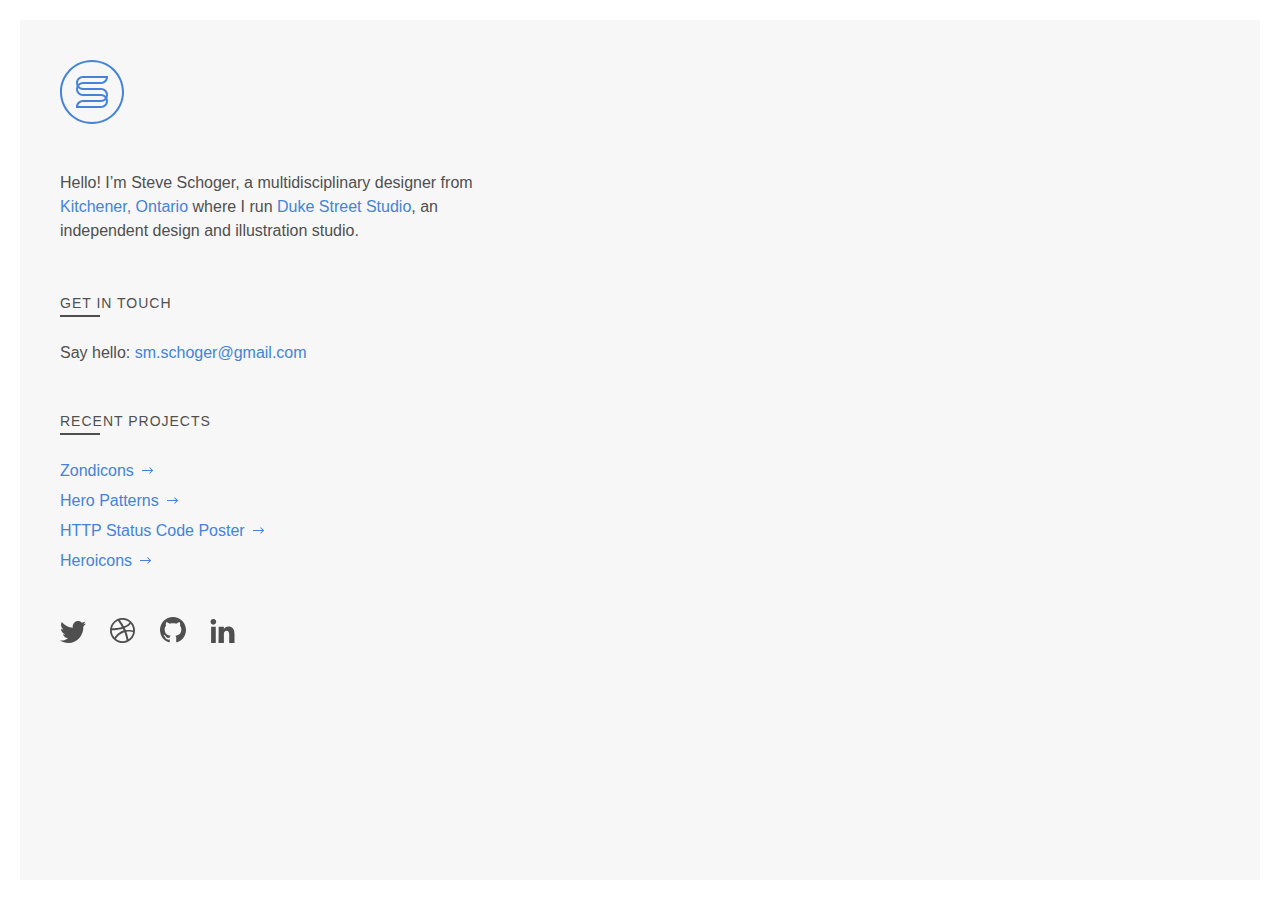
<file: index.html>
<!DOCTYPE html>
<html lang="en">

<head>
    <meta http-equiv="Content-Type" content="text/html; charset=UTF-8">
    <meta name="viewport" content="width=device-width ,  user-scalable=no">
    <meta http-equiv="X-UA-Compatible" content="IE=edge">
    <meta name="google-site-verification" content="CIyIi6AI4lrZsbTfUEgL05oFzQHLnaniMd3qiBqOIDM" />
    <meta name="description" content="Steve Schoger">
    <title>Steve Schoger - UI Graphic Designer</title>
    <link href="css/reset.css" rel="stylesheet" type="text/css">
    <link href="css/main.css" rel="stylesheet" type="text/css">
    <link type="text/css" rel="stylesheet" href="//fast.fonts.net/cssapi/10f37207-0e28-4555-b7b4-e70a13d03463.css" />
    <!--[if lt IE 9]>
			<script src="https://oss.maxcdn.com/libs/html5shiv/3.7.0/html5shiv.js"></script>
			<script src="https://oss.maxcdn.com/libs/respond.js/1.4.2/respond.min.js"></script>
			<script>
				document.createElement('nav');
				document.createElement('section');
				document.createElement('figure');
			</script>
		<![endif]-->
</head>

<body>
    <div class="main-wrapper">
        <div class="top-border"></div>
        <div class="container">
            <div class="logo">
                <svg width="64" height="64" viewBox="0 0 64 64" xmlns="http://www.w3.org/2000/svg">
                    <path class="svg-logo" d="M0 32C0 14.327 14.323 0 32 0c17.673 0 32 14.323 32 32 0 17.673-14.323 32-32 32C14.327 64 0 49.677 0 32zm32 30c16.57 0 30-13.43 30-30S48.57 2 32 2 2 15.43 2 32s13.43 30 30 30zm-9-22h18c1.636 0 3.088-.786 4-2-.912-1.214-2.364-2-4-2H23c-3.866 0-7-3.134-7-7 0-1.074.242-2.09.674-3-.432-.91-.674-1.926-.674-3 0-3.866 3.134-7 7-7v2c-2.76 0-5 2.24-5 5 0 .343.034.677.1 1 1.263-1.237 2.992-2 4.9-2h18c2.42 0 4.437-1.718 4.9-4H23v-2h25v1c0 3.866-3.134 7-7 7H23c-1.636 0-3.088.786-4 2 .912 1.214 2.364 2 4 2h18c3.866 0 7 3.134 7 7 0 1.074-.242 2.09-.674 3 .432.91.674 1.926.674 3 0 3.866-3.134 7-7 7v-2H18.1c.463-2.282 2.48-4 4.9-4h18c1.908 0 3.637-.763 4.9-2 .066.323.1.657.1 1 0 2.76-2.24 5-5 5l.004 2H16v-1c0-3.866 3.134-7 7-7zm0-6c-2.76 0-5-2.24-5-5 0-.343.034-.677.1-1 1.263 1.237 2.992 2 4.9 2h18c2.76 0 5 2.24 5 5 0 .343-.034.677-.1 1-1.263-1.237-2.992-2-4.9-2H23z" fill-rule="evenodd" />
                </svg>
            </div>
            <p>Hello! I’m Steve Schoger, a multidisciplinary designer from <a href="https://www.google.ca/maps/place/Kitchener,+ON/@43.430349,-80.6163985,11z/data=!3m1!4b1!4m5!3m4!1s0x882bf48c03ee5105:0x9525f8e6df5f544b!8m2!3d43.450301!4d-80.4831917">Kitchener, Ontario</a> where I run <a href="http://www.dukestreetstudio.com/">Duke Street Studio</a>, an independent design and illustration studio.</p>
            <div class="projects-title">Get in touch</div>
            <div class="line-seperator"></div>
            <ul class="projects">
                <li>Say hello: <a href="mailto:&#115;&#109;&#046;&#115;&#099;&#104;&#111;&#103;&#101;&#114;&#064;&#103;&#109;&#097;&#105;&#108;&#046;&#099;&#111;&#109;">&#115;&#109;&#046;&#115;&#099;&#104;&#111;&#103;&#101;&#114;&#064;&#103;&#109;&#097;&#105;&#108;&#046;&#099;&#111;&#109;</a></li>
            </ul>
            <div class="projects-title">Recent Projects</div>
            <div class="line-seperator"></div>
            <ul class="projects">
                <li><a href="http://www.zondicons.com/">Zondicons<svg width="12" height="7" viewBox="0 0 12 7" xmlns="http://www.w3.org/2000/svg"><path class="icon-link" d="M9.293 3H0v1h9.293L7.146 6.146l.708.708L11.207 3.5 7.854.146l-.708.708L9.293 3" fill-rule="evenodd"/></svg></a></li>
                <li><a href="http://www.heropatterns.com/">Hero Patterns<svg width="12" height="7" viewBox="0 0 12 7" xmlns="http://www.w3.org/2000/svg"><path class="icon-link" d="M9.293 3H0v1h9.293L7.146 6.146l.708.708L11.207 3.5 7.854.146l-.708.708L9.293 3" fill-rule="evenodd"/></svg></a></li>
                <li><a href="http://www.steveschoger.com/status-code-poster/">HTTP Status Code Poster<svg width="12" height="7" viewBox="0 0 12 7" xmlns="http://www.w3.org/2000/svg"><path class="icon-link" d="M9.293 3H0v1h9.293L7.146 6.146l.708.708L11.207 3.5 7.854.146l-.708.708L9.293 3" fill-rule="evenodd"/></svg></a></li>
                <li><a href="http://www.heroicons.com">Heroicons<svg width="12" height="7" viewBox="0 0 12 7" xmlns="http://www.w3.org/2000/svg"><path class="icon-link" d="M9.293 3H0v1h9.293L7.146 6.146l.708.708L11.207 3.5 7.854.146l-.708.708L9.293 3" fill-rule="evenodd"/></svg></a></li>
            </ul>
            <ul class="social">
                <li>
                    <a href="https://www.twitter.com/steveschoger">
                        <svg width="26" height="22" viewBox="0 0 26 22" xmlns="http://www.w3.org/2000/svg">
                            <path class="social-icon" d="M22.937 3.478c1.102-.686 1.947-1.775 2.344-3.07-1.03.636-2.17 1.097-3.387 1.346C20.923.674 19.535 0 18 0c-2.945 0-5.332 2.487-5.332 5.553 0 .436.044.86.136 1.265-4.432-.232-8.362-2.44-10.994-5.803-.46.823-.722 1.777-.722 2.794 0 1.924.942 3.624 2.373 4.622-.873-.028-1.696-.28-2.416-.694v.068c0 2.692 1.837 4.937 4.28 5.445-.448.132-.918.197-1.407.197-.343 0-.68-.033-1.002-.1.677 2.207 2.648 3.815 4.983 3.858-1.827 1.49-4.127 2.377-6.625 2.377-.43 0-.856-.024-1.273-.077C2.36 21.08 5.164 22 8.177 22c9.813 0 15.175-8.463 15.175-15.802 0-.24-.003-.48-.014-.718 1.043-.783 1.95-1.762 2.662-2.876-.957.442-1.985.74-3.063.874z" fill-rule="evenodd" />
                        </svg>
                    </a>
                </li>
                <li>
                    <a href="https://www.dribbble.com/steveschoger">
                        <svg width="25" height="25" viewBox="0 0 25 25" xmlns="http://www.w3.org/2000/svg">
                            <path class="social-icon" d="M24.746 9.984c-.163-.804-.41-1.594-.73-2.35-.31-.74-.7-1.455-1.152-2.122-.447-.662-.96-1.285-1.524-1.85-.566-.565-1.188-1.078-1.85-1.525-.668-.453-1.383-.84-2.124-1.154-.755-.317-1.546-.566-2.35-.727C14.195.086 13.347 0 12.502 0c-.847 0-1.694.087-2.517.256-.803.16-1.594.41-2.35.727-.74.315-1.455.7-2.124 1.154-.662.447-1.284.96-1.85 1.526-.566.564-1.077 1.187-1.524 1.85-.453.666-.84 1.38-1.154 2.12-.32.757-.565 1.547-.73 2.35C.086 10.806 0 11.654 0 12.5c0 .847.085 1.695.253 2.52.164.8.41 1.592.73 2.346.312.74.7 1.456 1.153 2.125.447.663.958 1.283 1.524 1.85.566.565 1.188 1.076 1.85 1.523.668.453 1.383.84 2.124 1.154.755.32 1.546.563 2.35.727.822.17 1.67.256 2.517.256s1.694-.085 2.517-.256c.803-.164 1.594-.408 2.35-.727.74-.313 1.455-.7 2.122-1.154.662-.447 1.284-.958 1.85-1.524.564-.567 1.077-1.187 1.524-1.85.45-.668.84-1.383 1.153-2.124.32-.754.566-1.546.73-2.347.168-.825.253-1.673.253-2.52s-.085-1.695-.254-2.516zm-1.573 2.41c-.155-.034-3.768-.812-7.435-.35l-.23-.55c-.225-.523-.463-1.04-.71-1.55 4.215-1.72 5.926-4.196 5.946-4.225 1.497 1.82 2.404 4.14 2.43 6.673zM19.55 4.488c-.026.04-1.546 2.355-5.576 3.864-1.825-3.352-3.83-6.016-3.99-6.227.807-.196 1.65-.3 2.517-.3 2.703 0 5.17 1.007 7.05 2.662zM9.944 2.135H9.94l-.03.008.033-.008zm-1.998.71c.14.19 2.117 2.866 3.965 6.15-5.126 1.363-9.576 1.31-9.858 1.304.694-3.307 2.915-6.048 5.893-7.454zM1.825 12.5c0-.114.005-.226.008-.337.188.004 5.464.123 10.96-1.522.306.6.6 1.208.866 1.815-.142.04-.282.082-.42.128-5.762 1.862-8.685 7.045-8.685 7.045s.005.004.005.006c-1.7-1.892-2.736-4.392-2.736-7.135zM12.5 23.173c-2.583 0-4.953-.918-6.8-2.445.14.112.24.185.24.185s2.045-4.462 8.376-6.668c.024-.01.047-.016.072-.024 1.503 3.904 2.12 7.173 2.28 8.106-1.28.543-2.69.844-4.167.844zm5.966-1.82c-.11-.644-.678-3.778-2.08-7.625 3.448-.552 6.434.393 6.655.465-.474 2.974-2.178 5.54-4.574 7.158z" fill-rule="evenodd" />
                        </svg>
                    </a>
                </li>
                <li>
                    <a href="https://www.github.com/sschoger">
                        <svg width="26" height="26" viewBox="0 0 26 26" xmlns="http://www.w3.org/2000/svg">
                            <path class="social-icon" d="M13 0C5.82 0 0 5.82 0 13c0 5.744 3.725 10.616 8.89 12.335.65.12.888-.28.888-.626 0-.31-.01-1.127-.018-2.212-3.616.785-4.38-1.743-4.38-1.743-.59-1.502-1.442-1.902-1.442-1.902-1.18-.806.09-.79.09-.79 1.304.092 1.99 1.34 1.99 1.34 1.16 1.987 3.043 1.413 3.784 1.08.118-.84.454-1.413.825-1.737-2.887-.328-5.922-1.444-5.922-6.426 0-1.418.507-2.58 1.34-3.488-.135-.33-.58-1.65.126-3.44 0 0 1.092-.35 3.576 1.332 1.037-.288 2.15-.432 3.254-.438 1.105.006 2.217.15 3.255.438 2.482-1.682 3.57-1.332 3.57-1.332.71 1.79.265 3.11.13 3.44.834.908 1.337 2.07 1.337 3.488 0 4.995-3.04 6.094-5.935 6.415.466.402.882 1.195.882 2.408 0 1.737-.017 3.14-.017 3.566 0 .347.235.75.894.624C22.28 23.61 26 18.742 26 13c0-7.18-5.82-13-13-13" fill="#000" fill-rule="evenodd" />
                        </svg>
                    </a>
                </li>
                <li>
                    <a href="https://www.linkedin.com/in/steve-schoger-1298831b">
                        <svg width="25" height="24" viewBox="0 0 25 24" xmlns="http://www.w3.org/2000/svg">
                            <path class="social-icon" d="M1.105 7.696h4.678v16.302H1.105V7.696zm2.22-2.04H3.29C1.6 5.657.5 4.41.5 2.833.5 1.222 1.63 0 3.357 0c1.726 0 2.787 1.22 2.82 2.828 0 1.578-1.094 2.83-2.852 2.83zM24.5 24h-5.304v-8.438c0-2.208-.83-3.714-2.655-3.714-1.394 0-2.17 1.016-2.532 1.998-.135.35-.114.84-.114 1.332V24H8.64s.067-14.946 0-16.304h5.254v2.558c.31-1.118 1.99-2.715 4.67-2.715 3.324 0 5.936 2.346 5.936 7.394V24z" fill-rule="evenodd" />
                        </svg>
                    </a>
                </li>
            </ul>
        </div>
    </div>
</body>

</html>
</file>
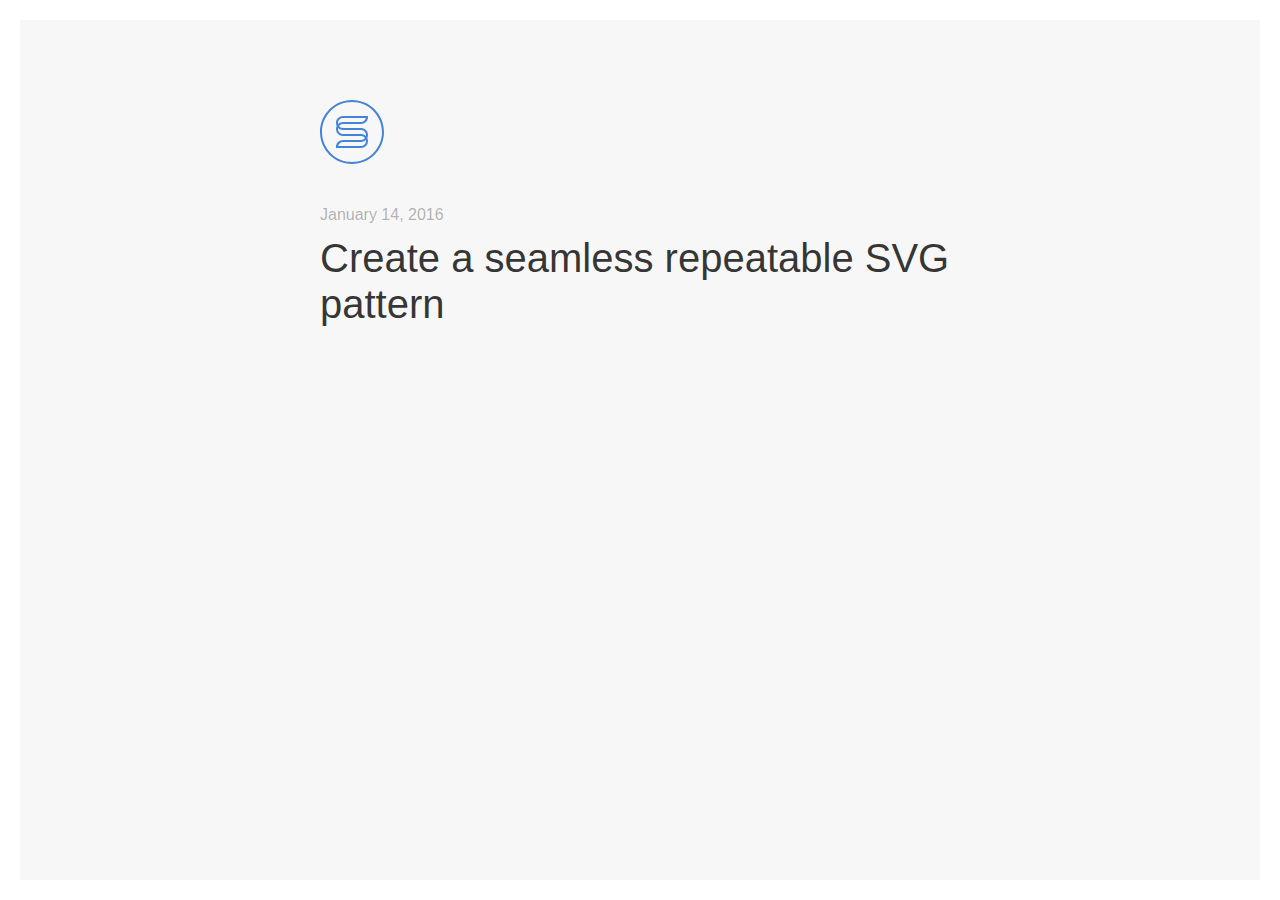
<file: 2017/article-001.html>
<!DOCTYPE html>
<html lang="en">

<head>
    <meta http-equiv="Content-Type" content="text/html; charset=UTF-8">
    <meta name="viewport" content="width=device-width ,  user-scalable=no">
    <meta http-equiv="X-UA-Compatible" content="IE=edge">
    <meta name="google-site-verification" content="CIyIi6AI4lrZsbTfUEgL05oFzQHLnaniMd3qiBqOIDM" />
    <meta name="description" content="Steve Schoger">
    <title>Steve Schoger - UI Graphic Designer</title>
    <link href="../css/reset.css" rel="stylesheet" type="text/css">
    <link href="../css/blog.css" rel="stylesheet" type="text/css">
    <link type="text/css" rel="stylesheet" href="//fast.fonts.net/cssapi/10f37207-0e28-4555-b7b4-e70a13d03463.css" />
    <!--[if lt IE 9]>
            <script src="https://oss.maxcdn.com/libs/html5shiv/3.7.0/html5shiv.js"></script>
            <script src="https://oss.maxcdn.com/libs/respond.js/1.4.2/respond.min.js"></script>
            <script>
                document.createElement('nav');
                document.createElement('section');
                document.createElement('figure');
            </script>
        <![endif]-->
</head>

<body>
    <div class="main-wrapper">
        <div class="top-border"></div>
        <div class="container">
            <div class="logo">
                <svg width="64" height="64" viewBox="0 0 64 64" xmlns="http://www.w3.org/2000/svg">
                    <path class="svg-logo" d="M0 32C0 14.327 14.323 0 32 0c17.673 0 32 14.323 32 32 0 17.673-14.323 32-32 32C14.327 64 0 49.677 0 32zm32 30c16.57 0 30-13.43 30-30S48.57 2 32 2 2 15.43 2 32s13.43 30 30 30zm-9-22h18c1.636 0 3.088-.786 4-2-.912-1.214-2.364-2-4-2H23c-3.866 0-7-3.134-7-7 0-1.074.242-2.09.674-3-.432-.91-.674-1.926-.674-3 0-3.866 3.134-7 7-7v2c-2.76 0-5 2.24-5 5 0 .343.034.677.1 1 1.263-1.237 2.992-2 4.9-2h18c2.42 0 4.437-1.718 4.9-4H23v-2h25v1c0 3.866-3.134 7-7 7H23c-1.636 0-3.088.786-4 2 .912 1.214 2.364 2 4 2h18c3.866 0 7 3.134 7 7 0 1.074-.242 2.09-.674 3 .432.91.674 1.926.674 3 0 3.866-3.134 7-7 7v-2H18.1c.463-2.282 2.48-4 4.9-4h18c1.908 0 3.637-.763 4.9-2 .066.323.1.657.1 1 0 2.76-2.24 5-5 5l.004 2H16v-1c0-3.866 3.134-7 7-7zm0-6c-2.76 0-5-2.24-5-5 0-.343.034-.677.1-1 1.263 1.237 2.992 2 4.9 2h18c2.76 0 5 2.24 5 5 0 .343-.034.677-.1 1-1.263-1.237-2.992-2-4.9-2H23z" fill-rule="evenodd" />
                </svg>
            </div>
            <div class="article-time">January 14, 2016</div>
            <h1>Create a seamless repeatable SVG pattern</h1>
            
        </div>
    </div>
</body>

</html>
</file>
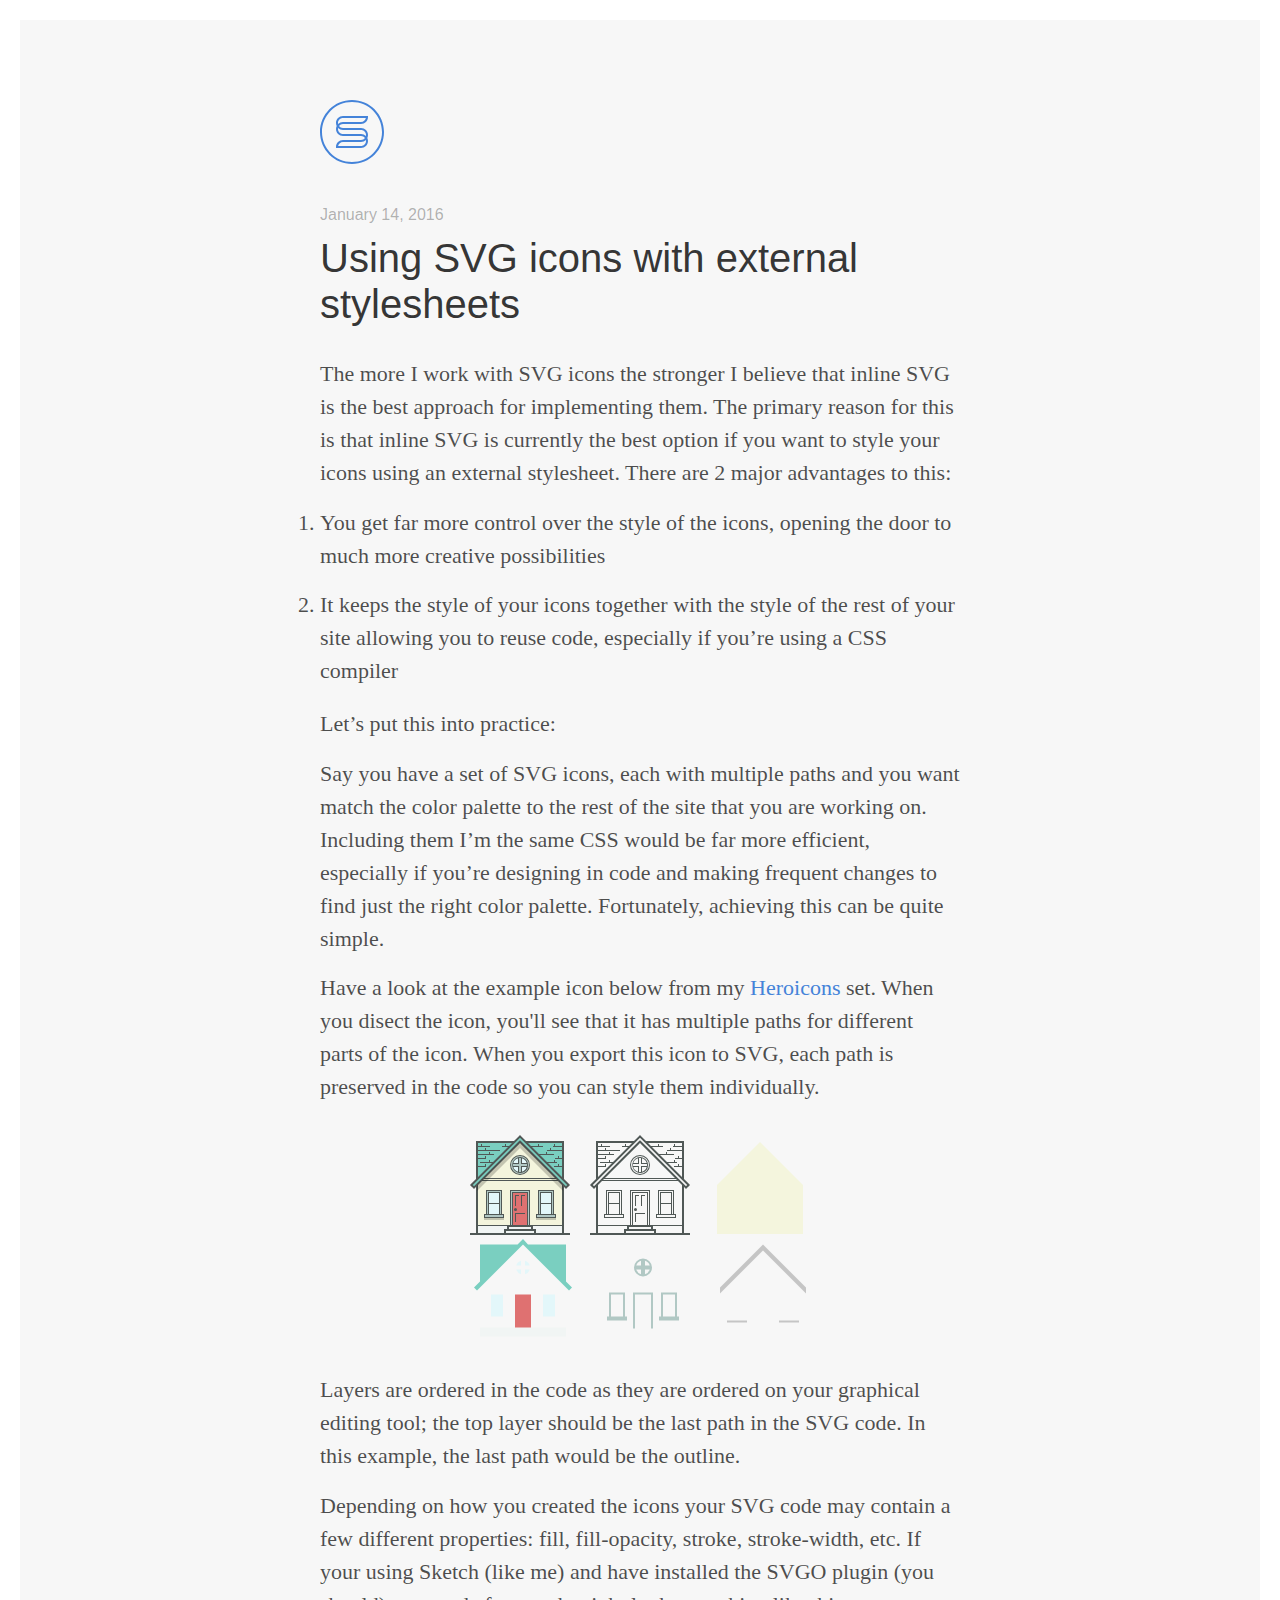
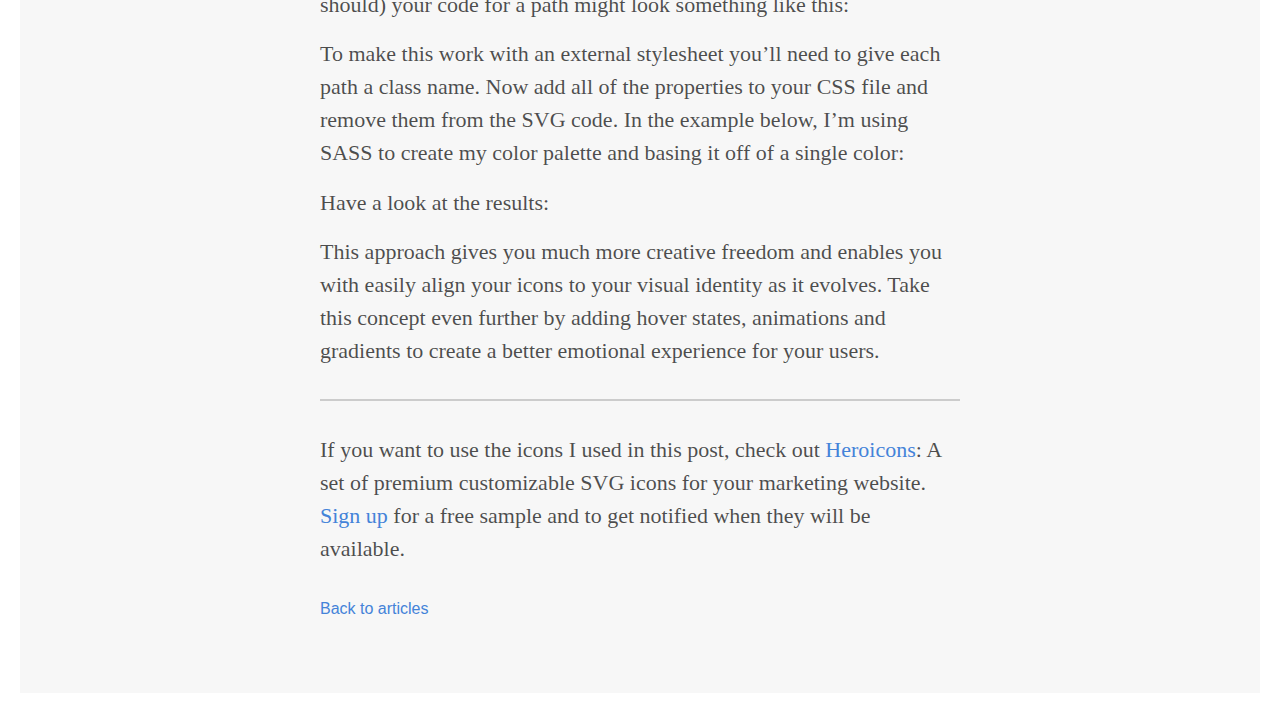
<file: 2017/article-002.html>
<!DOCTYPE html>
<html lang="en">

<head>
    <meta http-equiv="Content-Type" content="text/html; charset=UTF-8">
    <meta name="viewport" content="width=device-width ,  user-scalable=no">
    <meta http-equiv="X-UA-Compatible" content="IE=edge">
    <meta name="google-site-verification" content="CIyIi6AI4lrZsbTfUEgL05oFzQHLnaniMd3qiBqOIDM" />
    <meta name="description" content="Steve Schoger">
    <title>Steve Schoger - UI Graphic Designer</title>
    <link href="../css/reset.css" rel="stylesheet" type="text/css">
    <link href="../css/blog.css" rel="stylesheet" type="text/css">
    <link type="text/css" rel="stylesheet" href="//fast.fonts.net/cssapi/10f37207-0e28-4555-b7b4-e70a13d03463.css" />
    <!--[if lt IE 9]>
            <script src="https://oss.maxcdn.com/libs/html5shiv/3.7.0/html5shiv.js"></script>
            <script src="https://oss.maxcdn.com/libs/respond.js/1.4.2/respond.min.js"></script>
            <script>
                document.createElement('nav');
                document.createElement('section');
                document.createElement('figure');
            </script>
        <![endif]-->
</head>

<body>
    <div class="main-wrapper">
        <div class="top-border"></div>
        <div class="container">
            <div class="logo">
                <svg width="64" height="64" viewBox="0 0 64 64" xmlns="http://www.w3.org/2000/svg">
                    <path class="svg-logo" d="M0 32C0 14.327 14.323 0 32 0c17.673 0 32 14.323 32 32 0 17.673-14.323 32-32 32C14.327 64 0 49.677 0 32zm32 30c16.57 0 30-13.43 30-30S48.57 2 32 2 2 15.43 2 32s13.43 30 30 30zm-9-22h18c1.636 0 3.088-.786 4-2-.912-1.214-2.364-2-4-2H23c-3.866 0-7-3.134-7-7 0-1.074.242-2.09.674-3-.432-.91-.674-1.926-.674-3 0-3.866 3.134-7 7-7v2c-2.76 0-5 2.24-5 5 0 .343.034.677.1 1 1.263-1.237 2.992-2 4.9-2h18c2.42 0 4.437-1.718 4.9-4H23v-2h25v1c0 3.866-3.134 7-7 7H23c-1.636 0-3.088.786-4 2 .912 1.214 2.364 2 4 2h18c3.866 0 7 3.134 7 7 0 1.074-.242 2.09-.674 3 .432.91.674 1.926.674 3 0 3.866-3.134 7-7 7v-2H18.1c.463-2.282 2.48-4 4.9-4h18c1.908 0 3.637-.763 4.9-2 .066.323.1.657.1 1 0 2.76-2.24 5-5 5l.004 2H16v-1c0-3.866 3.134-7 7-7zm0-6c-2.76 0-5-2.24-5-5 0-.343.034-.677.1-1 1.263 1.237 2.992 2 4.9 2h18c2.76 0 5 2.24 5 5 0 .343-.034.677-.1 1-1.263-1.237-2.992-2-4.9-2H23z" fill-rule="evenodd" />
                </svg>
            </div>
            <div class="article-time">January 14, 2016</div>
            <h1>Using SVG icons with external stylesheets</h1>
            <p>The more I work with SVG icons the stronger I believe that inline SVG is the best approach for implementing them. The primary reason for this is that inline SVG is currently the best option if you want to style your icons using an external stylesheet. There are 2 major advantages to this:</p>
            <ol>
                <li>You get far more control over the style of the icons, opening the door to much more creative possibilities</li>
                <li>It keeps the style of your icons together with the style of the rest of your site allowing you to reuse code, especially if you’re using a CSS compiler</li>
            </ol>
            <p>Let’s put this into practice:</p>
            <p>Say you have a set of SVG icons, each with multiple paths and you want match the color palette to the rest of the site that you are working on. Including them I’m the same CSS would be far more efficient, especially if you’re designing in code and making frequent changes to find just the right color palette. Fortunately, achieving this can be quite simple. </p>
            <p>Have a look at the example icon below from my <em><a href="http://www.heroicons.com">Heroicons</a></em> set. When you disect the icon, you'll see that it has multiple paths for different parts of the icon. When you export this icon to SVG, each path is preserved in the code so you can style them individually. </p>
            <div class="px680 aligned-center">
                <svg xmlns="http://www.w3.org/2000/svg" width="100%" height="100px" viewBox="0 0 360 100">
                    <g fill-rule="evenodd">
                        <g id="icon-home" transform="translate(10)">
                            <rect id="wall-tertiary-" width="86" height="92" x="7" y="7" fill="#F4F5DD" />
                            <polygon id="roof-secondary" fill="#7ACFC0" points="7 7 44.5 7 50 1.5 55 7 93 7 93 44 99 50 96 53 50 7 4 53 1 50 7 44" />
                            <path id="frames-secondary" fill="#B1C8C4" d="M16 55h16v25H16V55zm52 0h16v25H68V55zm-28 0h20v36H40V55zm10-16a9 9 0 1 0 0-18 9 9 0 0 0 0 18z" />
                            <rect id="door-secondary" width="16" height="34" x="42" y="57" fill="#DF7171" />
                            <path id="windows-tertiary" fill="#E3F7FA" d="M52 27v-3.71A7.01 7.01 0 0 1 56.71 28H52v-1zm-8.71 1A7.01 7.01 0 0 1 48 23.29V28h-4.71zM48 36.71A7.01 7.01 0 0 1 43.29 32H48v4.71zM56.71 32A7.01 7.01 0 0 1 52 36.71V32h4.71zM18 57h12v22H18V57zm52 0h12v22H70V57z" />
                            <path id="sill-secondary" fill="#B1C7C4" d="M14 79h20v4H14v-4zm52 0h20v4H66v-4z" />
                            <polygon id="stairs-tertiary" fill="#B1C7C4" points="63 94 63 90 37 90 37 94 34 94 34 99 66 99 66 94" />
                            <rect id="Rectangle-10" width="86" height="9" x="7" y="90" fill="#F1F5F4" />
                            <path id="outline-primary" fill="#505856" d="M94 98V52l.59.59L96 54l1.41-1.41 1.18-1.18L100 50l-1.41-1.41L94 44V6H56l-4.59-4.59L50 0l-1.41 1.41L44 6H6v38l-4.59 4.59L0 50l1.41 1.41L2.6 52.6 4 54l1.41-1.41L6 52v46H0v2h100v-2h-6zM58 30a8.02 8.02 0 0 0-10-7.75 8.01 8.01 0 0 0 4 15.5A8.01 8.01 0 0 0 58 30zm-10-1h1v-5.93a7.06 7.06 0 0 1 2 0V29h5.93a7.06 7.06 0 0 1 0 2H51v5.93a7.06 7.06 0 0 1-2 0V31h-5.93a7.06 7.06 0 0 1 0-2H48zm4-2v-3.71A7.01 7.01 0 0 1 56.71 28H52v-1zm-8.71 1A7.01 7.01 0 0 1 48 23.29V28h-4.71zM48 36.71A7.01 7.01 0 0 1 43.29 32H48v4.71zM56.71 32A7.01 7.01 0 0 1 52 36.71V32h4.71zM50 40a10 10 0 1 0 0-20 10 10 0 0 0 0 20zm9-10a9 9 0 1 1-18 0 9 9 0 0 1 18 0zM16 56v23h-2v4h20v-4h-2V55H16v1zm15 0H17v23h1V57h12v22h1V56zm-2 23H19V69h10v10zM19 68h10V58H19v10zm14 12H15v2h18v-2zm35-24v23h-2v4h20v-4h-2V55H68v1zm1 0v23h1V57h12v22h1V56H69zm2 23V69h10v10H71zm10-11V58H71v10h10zM67 80v2h18v-2H67zm-21.5-4a1.5 1.5 0 1 0 0-3 1.5 1.5 0 0 0 0 3zM49 60v1h-3v10h-1V60h4zm6 0v1h-3v10h-1V60h4zm0 18v1h-9v8h-1v-9h10zm30-35L51.41 9.41 50 8l-1.41 1.41L15 43h70zm-71 1l-1 1h74l-1-1H14zM8 90V50l4-4h76l4 4v40H60V55H40v35H8zm55 1v3h3v4h26v-7H63zM8 98v-7h29v3h-3v4H8zm28 0h28v-2H36v2zm23-8h-1V57H42v33h-1V56h18v34zm-16 0V58h14v32H43zm18 4v-2H39v2h22zM58 8l3 3h7V9h1v2h4v1H62l7 7h7v-2h1v2h7v1H70l7 7h7v-2h1v2h2v1h-9l14 14V32h-8v-1h4v-2h1v2h3v-7h-7v-1h3v-2h1v2h3v-7H77v-1h3v-2h1v2h11v-3h-9v-1h1V9h1v2h7V8H58zM8 8h34l-3 3h-3V9h-1v2h-3v1h6L23 27h-3v-2h-1v2h-9v1h12L8 42V32h8v-3h-1v2H8v-7h8v-3h-1v2H8v-3h16v-1h-4v-2h-1v2H8v-3h22v-1H16v-2h-1v2H8v-3h12v-1h-8V9h-1v2H8V8zM4 51.17L48.59 6.6 50 5.17l1.41 1.42L96 51.17 97.17 50 50 2.83 2.83 50 4 51.17z" />
                        </g>
                        <g id="icon-home-copy" transform="translate(130)">
                            <polygon id="wall-tertiary-" fill="#F4F5DD" points="127 50 170 7 213 50 213 99 127 99" />
                            <path id="outline-primary" fill="#505856" d="M94 98V52l.59.59L96 54l1.41-1.41 1.18-1.18L100 50l-1.41-1.41L94 44V6H56l-4.59-4.59L50 0l-1.41 1.41L44 6H6v38l-4.59 4.59L0 50l1.41 1.41L2.6 52.6 4 54l1.41-1.41L6 52v46H0v2h100v-2h-6zM58 30a8.02 8.02 0 0 0-10-7.75 8.01 8.01 0 0 0 4 15.5A8.01 8.01 0 0 0 58 30zm-10-1h1v-5.93a7.06 7.06 0 0 1 2 0V29h5.93a7.06 7.06 0 0 1 0 2H51v5.93a7.06 7.06 0 0 1-2 0V31h-5.93a7.06 7.06 0 0 1 0-2H48zm4-2v-3.71A7.01 7.01 0 0 1 56.71 28H52v-1zm-8.71 1A7.01 7.01 0 0 1 48 23.29V28h-4.71zM48 36.71A7.01 7.01 0 0 1 43.29 32H48v4.71zM56.71 32A7.01 7.01 0 0 1 52 36.71V32h4.71zM50 40a10 10 0 1 0 0-20 10 10 0 0 0 0 20zm9-10a9 9 0 1 1-18 0 9 9 0 0 1 18 0zM16 56v23h-2v4h20v-4h-2V55H16v1zm15 0H17v23h1V57h12v22h1V56zm-2 23H19V69h10v10zM19 68h10V58H19v10zm14 12H15v2h18v-2zm35-24v23h-2v4h20v-4h-2V55H68v1zm1 0v23h1V57h12v22h1V56H69zm2 23V69h10v10H71zm10-11V58H71v10h10zM67 80v2h18v-2H67zm-21.5-4a1.5 1.5 0 1 0 0-3 1.5 1.5 0 0 0 0 3zM49 60v1h-3v10h-1V60h4zm6 0v1h-3v10h-1V60h4zm0 18v1h-9v8h-1v-9h10zm30-35L51.41 9.41 50 8l-1.41 1.41L15 43h70zm-71 1l-1 1h74l-1-1H14zM8 90V50l4-4h76l4 4v40H60V55H40v35H8zm55 1v3h3v4h26v-7H63zM8 98v-7h29v3h-3v4H8zm28 0h28v-2H36v2zm23-8h-1V57H42v33h-1V56h18v34zm-16 0V58h14v32H43zm18 4v-2H39v2h22zM58 8l3 3h7V9h1v2h4v1H62l7 7h7v-2h1v2h7v1H70l7 7h7v-2h1v2h2v1h-9l14 14V32h-8v-1h4v-2h1v2h3v-7h-7v-1h3v-2h1v2h3v-7H77v-1h3v-2h1v2h11v-3h-9v-1h1V9h1v2h7V8H58zM8 8h34l-3 3h-3V9h-1v2h-3v1h6L23 27h-3v-2h-1v2h-9v1h12L8 42V32h8v-3h-1v2H8v-7h8v-3h-1v2H8v-3h16v-1h-4v-2h-1v2H8v-3h22v-1H16v-2h-1v2H8v-3h12v-1h-8V9h-1v2H8V8zM4 51.17L48.59 6.6 50 5.17l1.41 1.42L96 51.17 97.17 50 50 2.83 2.83 50 4 51.17z" />
                        </g>
                        <path id="heroicon-property-shadows" fill="#000000" fill-opacity=".2" d="M17 50L60 7l43 43v6L60 13 17 56v-6zm7 33h20v2H24v-2zm52 0h20v2H76v-2z" />
                    </g>
                </svg>
                <svg xmlns="http://www.w3.org/2000/svg" width="100%" height="100px" viewBox="0 0 360 100">
                    <g fill-rule="evenodd">
                        <polygon id="roof-secondary" fill="#7ACFC0" points="20 6.5 57.5 6.5 63 1 68 6.5 106 6.5 106 43.5 112 49.5 109 52.5 63 6.5 17 52.5 14 49.5 20 43.5" />
                        <path id="Combined-Shape" fill="#B1C8C4" d="M217 78.5v-24h-16v24h-2v4h20v-4h-2zm-52 0v-24h-16v24h-2v4h20v-4h-2zm8-24h20v36h-20v-36zm10-16a9 9 0 1 0 0-18 9 9 0 0 0 0 18zm2-12v-3.71a7.01 7.01 0 0 1 4.71 4.71H185v-1zm-8.71 1a7.01 7.01 0 0 1 4.71-4.71v4.71h-4.71zm4.71 8.71a7.01 7.01 0 0 1-4.71-4.71H181v4.71zm8.71-4.71a7.01 7.01 0 0 1-4.71 4.71V31.5h4.71zM151 56.5h12v22h-12v-22zm52 0h12v22h-12v-22zm-28 0h16v34h-16v-34z" />
                        <rect id="door-secondary" width="16" height="34" x="55" y="56.5" fill="#DF7171" />
                        <path id="windows-tertiary" fill="#E3F7FA" d="M65 26.5v-3.71a7.01 7.01 0 0 1 4.71 4.71H65v-1zm-8.71 1A7.01 7.01 0 0 1 61 22.79v4.71h-4.71zM61 36.21a7.01 7.01 0 0 1-4.71-4.71H61v4.71zm8.71-4.71A7.01 7.01 0 0 1 65 36.21V31.5h4.71zM31 56.5h12v22H31v-22zm52 0h12v22H83v-22z" />
                        <rect id="Rectangle-10" width="86" height="9" x="20" y="89.5" fill="#F1F5F4" />
                        <path id="heroicon-property-shadows-copy" fill="#000000" fill-opacity=".2" d="M260 49.5l43-43 43 43v6l-43-43-43 43v-6zm7 33h20v2h-20v-2zm52 0h20v2h-20v-2z" />
                    </g>
                </svg>
            </div>
            <p>Layers are ordered in the code as they are ordered on your graphical editing tool; the top layer should be the last path in the SVG code. In this example, the last path would be the outline. </p>
            <p>Depending on how you created the icons your SVG code may contain a few different properties: fill, fill-opacity, stroke, stroke-width, etc. If your using Sketch (like me) and have installed the SVGO plugin (you should) your code for a path might look something like this:</p>
            <p>To make this work with an external stylesheet you’ll need to give each path a class name. Now add all of the properties to your CSS file and remove them from the SVG code. In the example below, I’m using SASS to create my color palette and basing it off of a single color: </p>
            <p>Have a look at the results:</p>
            <p>This approach gives you much more creative freedom and enables you with easily align your icons to your visual identity as it evolves. Take this concept even further by adding hover states, animations and gradients to create a better emotional experience for your users. </p>
            <div class="border-bottom"></div>
            <p><em>If you want to use the icons I used in this post, check out <a href="http://www.heroicons.com">Heroicons</a>: A set of premium customizable SVG icons for your marketing website. <a href="http://www.heroicons.com">Sign up</a> for a free sample and to get notified when they will be available.  </em></p>
            <p class="mt-2 sans"><a href="http://www.steveschoger.com">Back to articles</a></p>
        </div>
    </div>
</body>

</html>
</file>
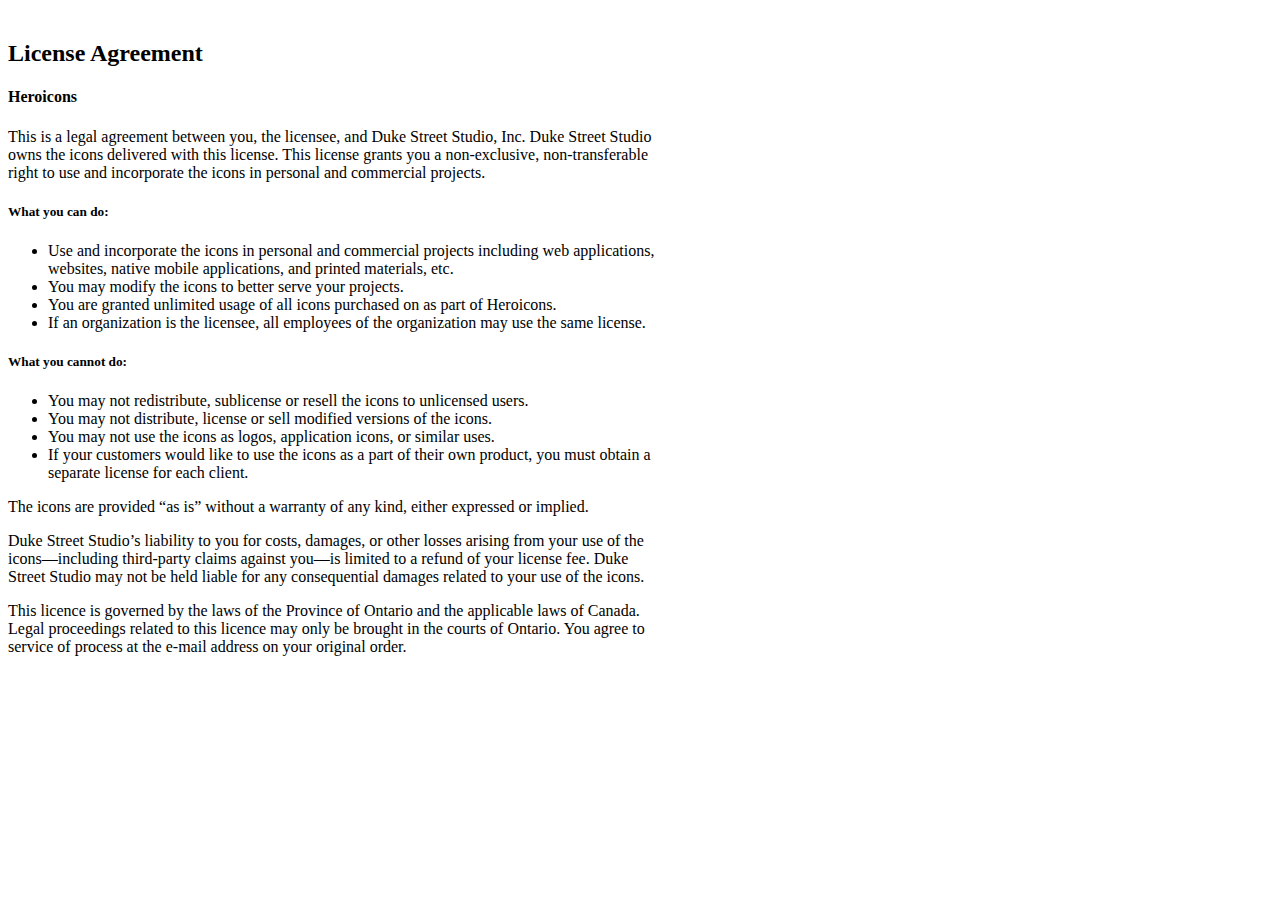
<file: heroicons/license.html>
<!DOCTYPE html>
<html lang="en">

<head>
    <meta http-equiv="Content-Type" content="text/html; charset=UTF-8">
    <meta name="viewport" content="width=device-width ,  user-scalable=no">
    <meta http-equiv="X-UA-Compatible" content="IE=edge">
    <meta name="description" content="Heroicons">
    <meta name="twitter:card" content="summary_large_image">
    <meta name="twitter:site" content="@steveschoger" />
    <meta name="twitter:title" content="Heroicons" />
    <meta name="twitter:description" content="A set of premium customizable SVG icons for your marketing website." />
    <meta name="twitter:image" content="http://www.heroicons.com/img/twitter-preview.png" />
    <title>Heroicons</title>
    <link rel="stylesheet" href="https://maxcdn.bootstrapcdn.com/bootstrap/4.0.0-alpha.5/css/bootstrap.min.css" integrity="sha384-AysaV+vQoT3kOAXZkl02PThvDr8HYKPZhNT5h/CXfBThSRXQ6jW5DO2ekP5ViFdi" crossorigin="anonymous">
    <link href="css/main.css" rel="stylesheet" type="text/css">
    <!--[if lt IE 9]>
            <script src="https://oss.maxcdn.com/libs/html5shiv/3.7.0/html5shiv.js"></script>
            <script src="https://oss.maxcdn.com/libs/respond.js/1.4.2/respond.min.js"></script>
            <script>
                document.createElement('nav');
                document.createElement('section');
                document.createElement('figure');
            </script>
    <![endif]-->
    <script>
    (function(i, s, o, g, r, a, m) {
        i['GoogleAnalyticsObject'] = r;
        i[r] = i[r] || function() {
            (i[r].q = i[r].q || []).push(arguments)
        }, i[r].l = 1 * new Date();
        a = s.createElement(o),
            m = s.getElementsByTagName(o)[0];
        a.async = 1;
        a.src = g;
        m.parentNode.insertBefore(a, m)
    })(window, document, 'script', 'https://www.google-analytics.com/analytics.js', 'ga');

    ga('create', 'UA-90130033-1', 'auto');
    ga('send', 'pageview');
    </script>
</head>

<body>
    <div class="container">
        <h2 class="aligned-center">License Agreement</h2>
        <h4 class="aligned-center">Heroicons</h4>
        <p>This is a legal agreement between you, the licensee, and Duke Street Studio, Inc. Duke Street Studio owns the icons delivered with this license. This license grants you a non-exclusive, non-transferable right to use and incorporate the icons in personal and commercial projects.</p>
        <h5>What you can do:</h5>
        <ul>
            <li>Use and incorporate the icons in personal and commercial projects including web applications, websites, native mobile applications, and printed materials, etc.</li>
            <li>You may modify the icons to better serve your projects.</li>
            <li>You are granted unlimited usage of all icons purchased on as part of Heroicons.</li>
            <li>If an organization is the licensee, all employees of the organization may use the same license.</li>
        </ul>
        <h5>What you cannot do:</h5>
        <ul>
            <li>You may not redistribute, sublicense or resell the icons to unlicensed users.</li>
            <li>You may not distribute, license or sell modified versions of the icons.</li>
            <li>You may not use the icons as logos, application icons, or similar uses.</li>
            <li>If your customers would like to use the icons as a part of their own product, you must obtain a separate license for each client.</li>
        </ul>
        <p>The icons are provided “as is” without a warranty of any kind, either expressed or implied.</p>
        <p>Duke Street Studio’s liability to you for costs, damages, or other losses arising from your use of the icons—including third-party claims against you—is limited to a refund of your license fee. Duke Street Studio may not be held liable for any consequential damages related to your use of the icons.</p>
        <p>This licence is governed by the laws of the Province of Ontario and the applicable laws of Canada. Legal proceedings related to this licence may only be brought in the courts of Ontario. You agree to service of process at the e-mail address on your original order.</p>
    </div>
</body>

</html>
</file>
<file: css/main.css>
body {
  font-family:'ITC Franklin Gothic LT W01 Bk', -apple-system, BlinkMacSystemFont, "Segoe UI", "Roboto", "Oxygen", "Ubuntu", "Cantarell", "Fira Sans", "Droid Sans", "Helvetica Neue", sans-serif;
  line-height: 24px;
  background: #f7f7f7;
  font-size: 16px; }

.main-wrapper {
  box-shadow: inset 0 -20px 0 #fff,inset 20px 0 0 #fff,inset -20px 0 0 #fff;
  min-height: 100vh;
  min-width: 100%; }

.container {
  max-width: 420px;
  padding: 40px 60px 60px 60px; }

.top-border {
  box-shadow: inset 0 20px 0 #fff;
  height: 20px; }

.logo {
  margin-bottom: 40px; }

.svg-logo {
  fill: #4483D9; }

.icon-link {
  fill: #4483D9; }

ul.projects svg {
  padding-bottom: 2px;
  margin-left: 8px; }

p {
  color: #4f4f4f;
  margin-bottom: 24px;
  font-weight: 400; }

a {
  color: #4483D9;
  text-decoration: none;
  font-weight: 400; }

a:hover {
  text-decoration: underline; }

li {
  margin-bottom: 6px;
  color: #4f4f4f;
  list-style: none; }

.projects-title {
  font-size: 14px;
  text-transform: uppercase;
  letter-spacing: 1px;
  font-weight: 500;
  padding-top: 24px;
  color: #4f4f4f;
  font-family:'ITC Franklin Gothic LT W01 Md', -apple-system, BlinkMacSystemFont, "Segoe UI", "Roboto", "Oxygen", "Ubuntu", "Cantarell", "Fira Sans", "Droid Sans", "Helvetica Neue", sans-serif;
   }

.line-seperator {
  background-color: #4f4f4f;
  height: 2px;
  width: 40px;
  margin-bottom: 24px; }

ul.projects {
  margin-bottom: 20px; }

ul.social {
	padding-top: 24px;
}

ul.social li {
  display: inline-block;
  margin-right: 20px; }


.social-icon {
  fill: #4f4f4f; }

a .social-icon:hover {
  fill: #6d6d6d; }
  
  
@media (max-width: 415px) { 
	
.container {
  padding: 30px }
  
.main-wrapper {
  box-shadow: inset 0 -10px 0 #fff,inset 10px 0 0 #fff,inset -10px 0 0 #fff;}
  
  .top-border {
  box-shadow: inset 0 10px 0 #fff;
  height: 10px; }
	
	}
</file>
<file: css/blog.css>
body {
    background: #f7f7f7;
    font-size: 16px;
}

.main-wrapper {
    box-shadow: inset 0 -20px 0 #fff, inset 20px 0 0 #fff, inset -20px 0 0 #fff;
    min-height: 100vh;
    min-width: 100%;
}

.container {
    padding: 80px 34px 80px 34px;
}

.top-border {
    box-shadow: inset 0 20px 0 #fff;
    height: 20px;
}

.logo {
    max-width: 640px;
    margin: 0 auto 40px auto;
}

.logo > svg {
    fill: #4483D9;
}

h1 {
    font-family: 'ITC Franklin Gothic LT W01 Dm', -apple-system, BlinkMacSystemFont, "Segoe UI", "Roboto", "Oxygen", "Ubuntu", "Cantarell", "Fira Sans", "Droid Sans", "Helvetica Neue", sans-serif;
    font-size: 40px;
    line-height: 1.15em;
    color: rgba(0, 0, 0, .8);
}

p,
li,
em {
    font-family: 'FreightText W01 Book', serif;
    color: rgba(0, 0, 0, .7);
    font-size: 22px;
    line-height: 1.5em;
}

h1,
p,
li,
ul,
.article-time {
    max-width: 640px;
    margin: 0 auto .75em auto;
}

.mt-2 {
  margin-top: 2em;
}

.sans{
  font-family: 'ITC Franklin Gothic LT W01 Dm', -apple-system, BlinkMacSystemFont, "Segoe UI", "Roboto", "Oxygen", "Ubuntu", "Cantarell", "Fira Sans", "Droid Sans", "Helvetica Neue", sans-serif;
  font-size: 16px;
}

.aligned-center {
    text-align: center;
    margin: 2em auto;
    max-width: 640px;
}

.article-time {
    font-family: 'ITC Franklin Gothic LT W01 Dm', -apple-system, BlinkMacSystemFont, "Segoe UI", "Roboto", "Oxygen", "Ubuntu", "Cantarell", "Fira Sans", "Droid Sans", "Helvetica Neue", sans-serif;
    font-size: 16px;
    color: rgba(0, 0, 0, .3);
}

em {
    font-family: 'FreightText W01 Book Italic', serif;
}

a {
    color: #4483D9;
    text-decoration: none;
    font-weight: 400;
}

a:hover {
    text-decoration: underline;
}

ul,
ol {
    margin-bottom: 20px;
}


.border-bottom{
  border-bottom: 2px solid #ccc;
  margin: 2em auto;
    max-width: 640px;
}

@media (max-width: 800px) {
    ul,
    ol {
        list-style-position: inside;
    }
}

@media (max-width: 415px) {
    .main-wrapper {
        box-shadow: inset 0 -10px 0 #fff, inset 10px 0 0 #fff, inset -10px 0 0 #fff;
    }
    .top-border {
        box-shadow: inset 0 10px 0 #fff;
        height: 10px;
    }
}


}
</file>
<file: heroicons/css/main.css>
.container{ max-width: 650px; margin-top: 40px; }

li{
	list-style: disc;
}
</file>
